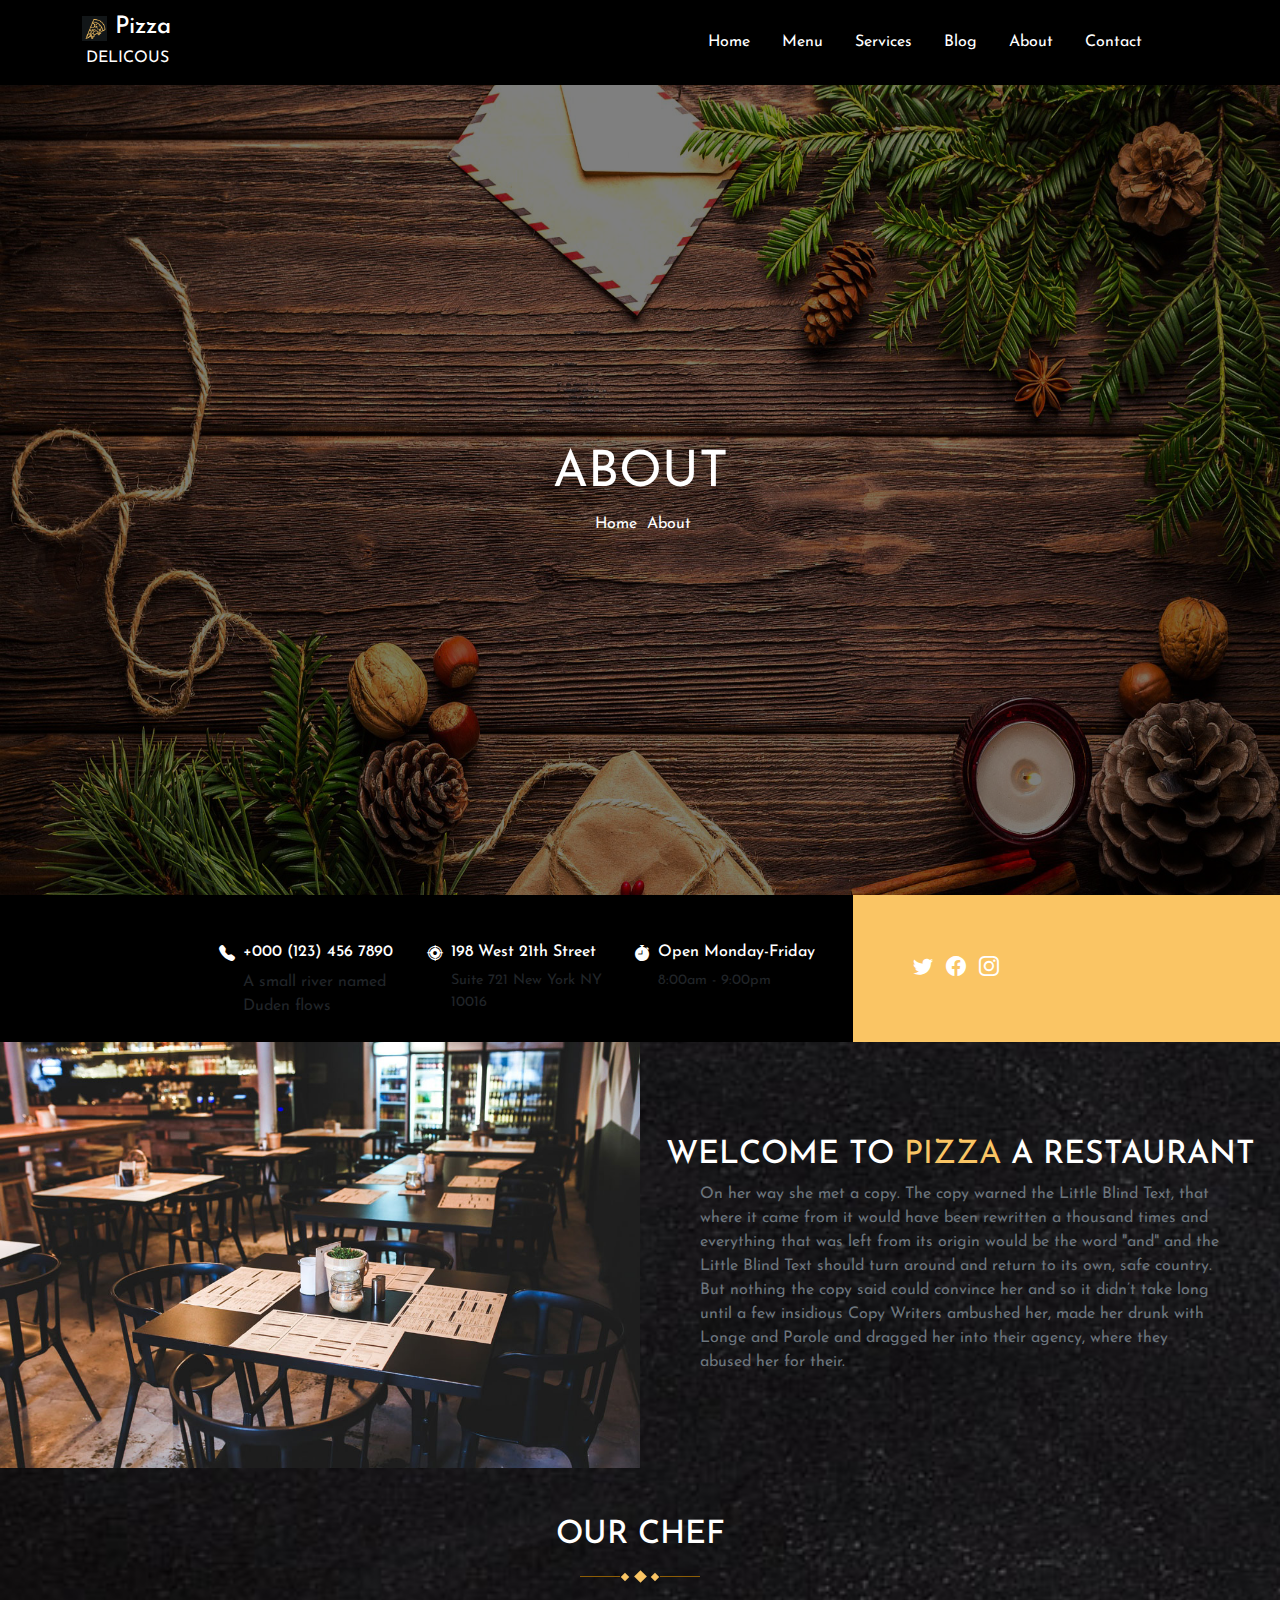
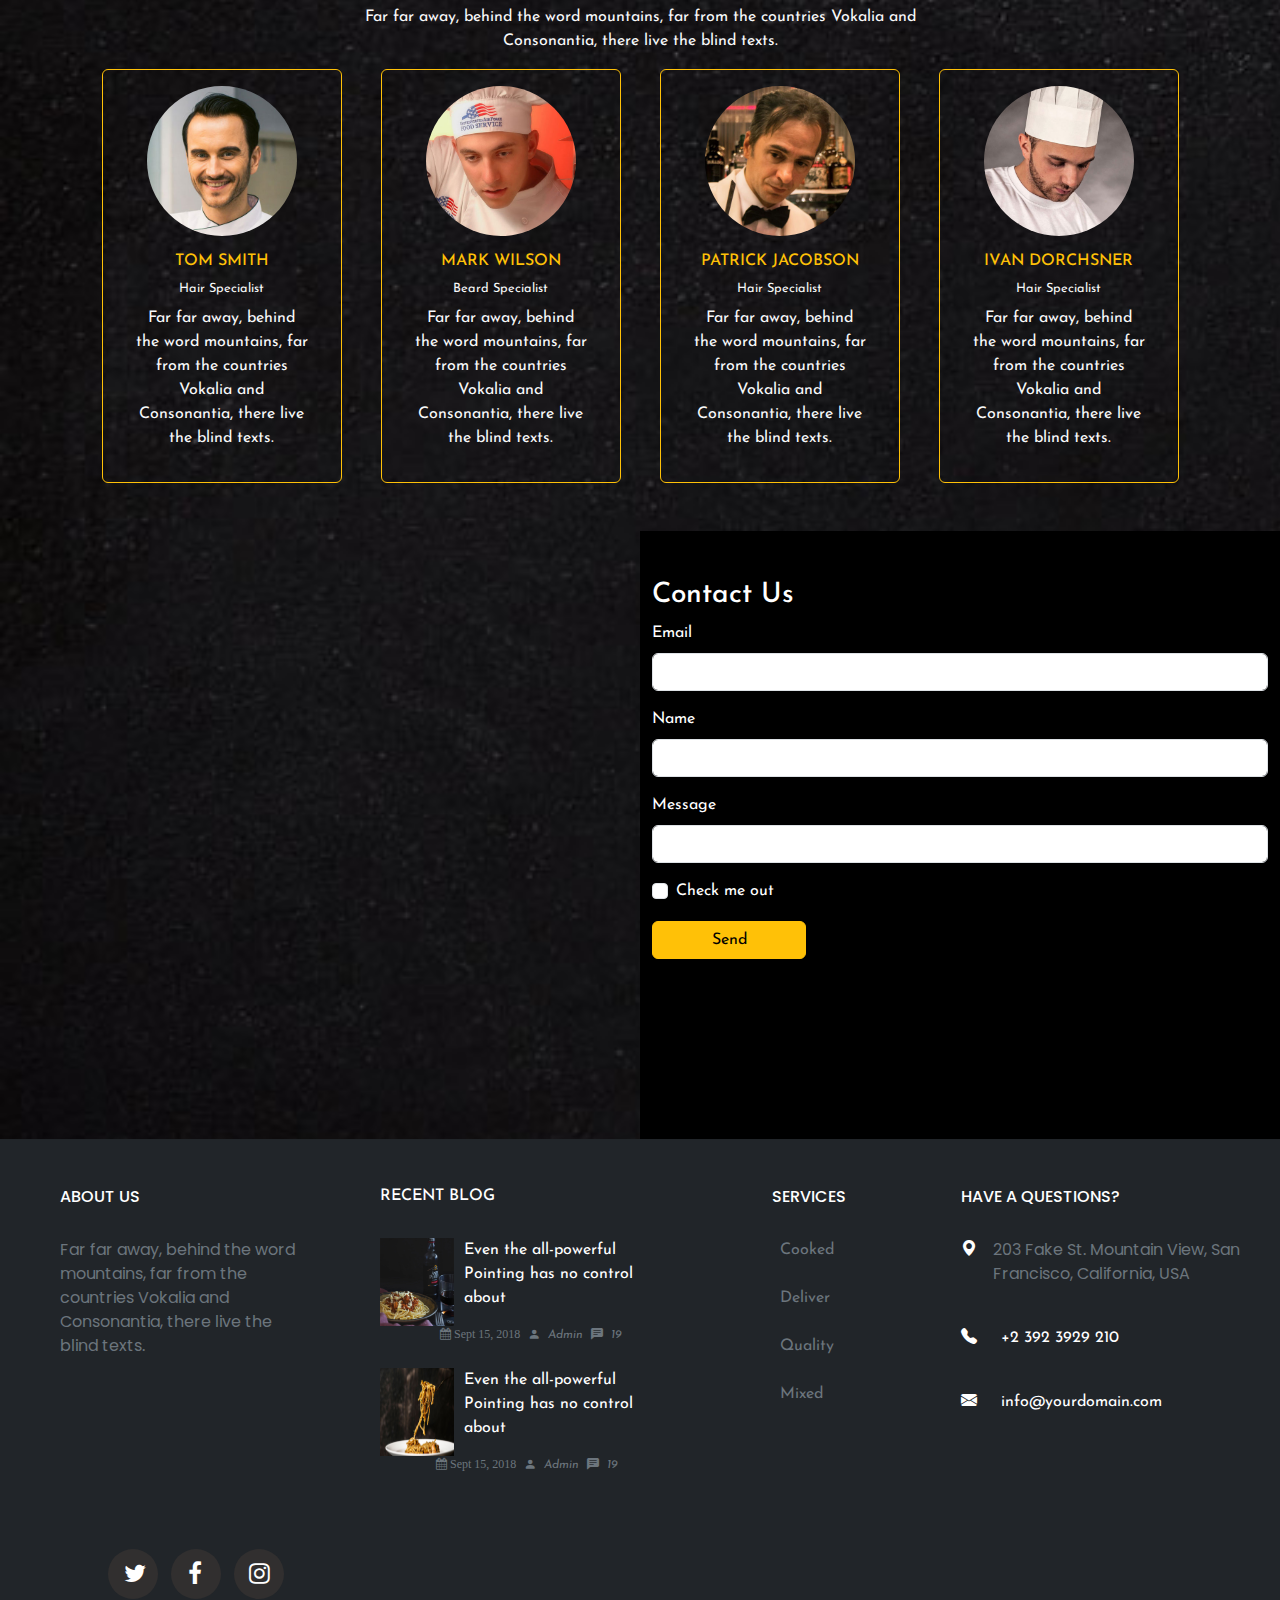
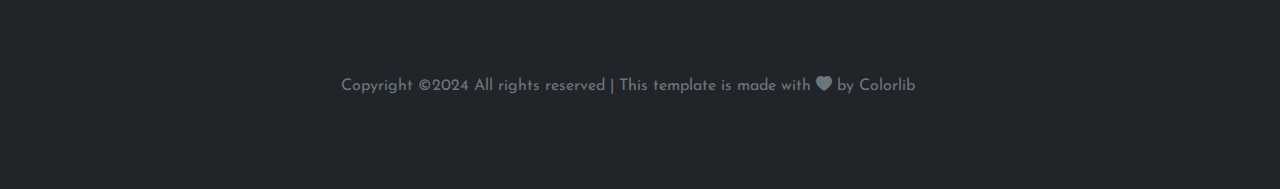
<file: about.html>
<!doctype html>
<html lang="en">
  <head>
    <meta charset="utf-8">
    <meta name="viewport" content="width=device-width, initial-scale=1">
    <link rel="shortcut icon" href="/assets/images/pizza.png" type="image/x-icon">
    <title>About</title>
    <link rel="stylesheet" href="/assets/styles/about.css">
    <link href="https://cdn.jsdelivr.net/npm/bootstrap@5.3.3/dist/css/bootstrap.min.css" rel="stylesheet" integrity="sha384-QWTKZyjpPEjISv5WaRU9OFeRpok6YctnYmDr5pNlyT2bRjXh0JMhjY6hW+ALEwIH" crossorigin="anonymous">
    <link
    rel="stylesheet"
    href="https://cdn.jsdelivr.net/npm/bootstrap-icons@1.11.3/font/bootstrap-icons.min.css"
  />
  <link
  rel="stylesheet"
  href="https://cdnjs.cloudflare.com/ajax/libs/font-awesome/4.7.0/css/font-awesome.min.css"
/>
</head>
  <body class="body">
    <!-- _______________ NAVBAR __________________________ -->
    <nav class="navbar navbar-expand-lg bg-black sticky-top">
        <div class="container d-flex justify-content-around">
          <a class="navbar-brand text-white whit" href="#">
            <h4 class="m-0 p-0 piz">
              <img src="/assets/images/pizza.png" width="25px" alt="" /> Pizza
            </h4>
            <span class="m-0 p-0 fs-6 ps-1">DELICOUS</span>
          </a>
          <button
            class="navbar-toggler"
            type="button"
            data-bs-toggle="collapse"
            data-bs-target="#navbarSupportedContent"
            aria-controls="navbarSupportedContent"
            aria-expanded="false"
            aria-label="Toggle navigation"
          >
            <span class="navbar-toggler-icon"></span>
          </button>
          <div class="collapse navbar-collapse" id="navbarSupportedContent">
            <ul
              class="navbar-nav ms-auto d-flex justify-content-between mb-2 mb-lg-0"
            >
              <li class="nav-item">
                <a class="nav-link text-white me-3" aria-current="page" href="index.html"
                  >Home</a
                >
              </li>
              <li class="nav-item">
                <a class="nav-link text-white me-3" href="menu.html">Menu</a>
              </li>
              <li class="nav-item">
                <a class="nav-link text-white me-3" href="services.html">Services</a>
              </li>
              <li class="nav-item">
                <a class="nav-link text-white me-3" href="blog.html">Blog</a>
              </li>
              <li class="nav-item">
                <a class="nav-link text-white me-3" href="about.html">About</a>
              </li>
              <li class="nav-item">
                <a class="nav-link text-white me-5" href="contact.html">Contact</a>
              </li>
            </ul>
          </div>
        </div>
      </nav>
         <!-- _____________ BANNER ____________________ -->
    <div class="container-fluid banner">
      <div class="row">
          <div class="col matter">
              <h1 class="">About</h1>
             <div>
              <a href="index.html">Home</a>
              <a href="about.html">About</a>
             </div>
          </div>
      </div>
  </div>
  <div class="container-fluid">
    <div class="row">
      <div class="col-8 d-flex pt-5 pb-2 bg-black align-content-center">
        <div class="w-25 ms-auto">
          <div class="row">
            <div class="col-1">
              <i class="bi bi-telephone-fill text-white fs-6"></i>
            </div>
            <div class="col m-0">
              <h6 class="text-white">+000 (123) 456 7890</h6>
              <p>A small river named Duden flows</p>
            </div>
          </div>
        </div>
        <div class="w-25">
          <div class="row">
            <div class="col-1">
              <i class="bi bi-crosshair2 text-white fs-6"></i>
            </div>
            <div class="col m-0">
              <h6 class="text-white">198 West 21th Street</h6>
              <p style="font-size: 0.9em">Suite 721 New York NY 10016</p>
            </div>
          </div>
        </div>
        <div class="w-25">
          <div class="row">
            <div class="col-1">
              <i class="bi bi-stopwatch-fill text-white fs-6"></i>
            </div>
            <div class="col m-0">
              <h6 class="text-white">Open Monday-Friday</h6>
              <p style="font-size: 0.9em">8:00am - 9:00pm</p>
            </div>
          </div>
        </div>
      </div>
      <div class="col iconn align-content-center">
        <a href="" class="ms-5"
          ><i class="bi bi-twitter fs-5 me-2 text-white"></i
        ></a>
        <a href=""><i class="bi bi-facebook fs-5 me-2 text-white"></i></a>
        <a href=""><i class="bi bi-instagram fs-5 text-white"></i></a>
      </div>
    </div>
  </div>
  <!-- ______________ ABOUT US __________________________ -->
  <div class="container-fluid m-0">
    <div class="row">
      <div class="col-6 m-0 p-0">
        <img src="/assets/images/about.jpg" width="100%" alt="" />
      </div>
      <div class="col-6 d-flex flex-column align-self-center w-50">
        <div class="h2 text-white text-center">
          WELCOME TO <span class="pizz">PIZZA</span> A RESTAURANT
        </div>
        <div class="p text-secondary px-5 w-100">
          On her way she met a copy. The copy warned the Little Blind Text,
          that where it came from it would have been rewritten a thousand
          times and everything that was left from its origin would be the word
          "and" and the Little Blind Text should turn around and return to its
          own, safe country. But nothing the copy said could convince her and
          so it didn’t take long until a few insidious Copy Writers ambushed
          her, made her drunk with Longe and Parole and dragged her into their
          agency, where they abused her for their.
        </div>
      </div>
    </div>
  </div>
   <!-- ______________ OUR MENU PRICING ____________________-->
   <div class="container mb-5 mt-4">
    <div class="row">
      <div class="col haed-sec mt-4">
        <div class="h2 text-center text-white">OUR CHEF</div>
        <p class="flip text-center">
          <span class="sqr1"></span>
          <span class="sqr2"></span>
          <span class="sqr3"></span>
        </p>
        <p class="text-center text-light">
          Far far away, behind the word mountains, far from the countries
          Vokalia and <br />
          Consonantia, there live the blind texts.
        </p>
      </div>
    </div>
    <div class="row">
      <div class="col d-flex justify-content-around">
        <div class="card border border-warning p-3" style="width: 15rem;background-color: rgba(240, 248, 255, 0);">
          <img src="/assets/images/person_1.jpg" class="img-fluid ms-auto me-auto rounded-circle" width="150px" height="250px" alt="...">
          <div class="card-body text-center text-light">
            <h6 class="card-title text-warning">TOM SMITH</h6>
            <p class="card-title" style="font-size: .8em;">Hair Specialist</p>
            <p class="card-text">Far far away, behind the word mountains, far from the countries Vokalia and Consonantia, there live the blind texts.</p>
          </div>
        </div>
        <div class="card border border-warning p-3" style="width: 15rem;background-color: rgba(240, 248, 255, 0);">
          <img src="/assets/images/person_2.jpg" class="img-fluid ms-auto me-auto rounded-circle" width="150px" height="250px" alt="...">
          <div class="card-body text-center text-light">
            <h6 class="card-title text-warning">MARK WILSON</h6>
            <p class="card-title" style="font-size: .8em;">Beard Specialist</p>
            <p class="card-text">Far far away, behind the word mountains, far from the countries Vokalia and Consonantia, there live the blind texts.</p>
          </div>
        </div>
        <div class="card border border-warning p-3" style="width: 15rem;background-color: rgba(240, 248, 255, 0);">
          <img src="/assets/images/person_3.jpg" class="img-fluid ms-auto me-auto rounded-circle" width="150px" height="250px" alt="...">
          <div class="card-body text-center text-light">
            <h6 class="card-title text-warning">PATRICK&nbsp;JACOBSON</h6>
            <p class="card-title" style="font-size: .8em;">Hair Specialist</p>
            <p class="card-text">Far far away, behind the word mountains, far from the countries Vokalia and Consonantia, there live the blind texts.</p>
          </div>
        </div>
        <div class="card border border-warning p-3" style="width: 15rem;background-color: rgba(240, 248, 255, 0);">
          <img src="/assets/images/person_4.jpg" class="img-fluid ms-auto me-auto rounded-circle" width="150px" height="250px" alt="...">
          <div class="card-body text-center text-light">
            <h6 class="card-title text-warning">IVAN DORCHSNER</h6>
            <p class="card-title" style="font-size: .8em;">Hair Specialist</p>
            <p class="card-text">Far far away, behind the word mountains, far from the countries Vokalia and Consonantia, there live the blind texts.</p>
          </div>
        </div>
      </div>
    </div>
  </div>
  <div class="container-fluid">
    <div class="row mt-5">
      <div class="col-6">
        <iframe
          src="https://www.google.com/maps/embed?pb=!1m18!1m12!1m3!1d3805.5452074268196!2d78.389054474937!3d17.481468583421915!2m3!1f0!2f0!3f0!3m2!1i1024!2i768!4f13.1!3m3!1m2!1s0x3bcb918f681a28c9%3A0x548624400016e686!2sD-Mart!5e0!3m2!1sen!2sin!4v1713962685704!5m2!1sen!2sin"
          width="750"
          height="600"
          style="border: 0"
          allowfullscreen=""
          loading="lazy"
          referrerpolicy="no-referrer-when-downgrade"
        ></iframe>
      </div>
      <div class="col bg-black text-white">
        <h3 class="mt-5">Contact Us</h3>
        <form class="row g-3 text-white">
          <div class="col-md-12">
            <label for="inputEmail4" class="form-label">Email</label>
            <input type="email" class="form-control" id="inputEmail4" />
          </div>
          <div class="col-md-12">
            <label for="inputname" class="form-label">Name</label>
            <input type="text" class="form-control" id="inputname" />
          </div>
          <div class="col-md-12">
            <label for="inputCity" class="form-label">Message</label>
            <input type="text" class="form-control" id="inputCity" />
          </div>
         
          <div class="col-12">
            <div class="form-check">
              <input
                class="form-check-input"
                type="checkbox"
                id="gridCheck"
              />
              <label class="form-check-label" for="gridCheck">
                Check me out
              </label>
            </div>
          </div>
          <div class="col-12">
            <button type="submit" class="btn btn-warning w-25">Send</button>
          </div>
        </form>
      </div>
    </div>
  </div>
  <!--_____________________________ FOOTER ___________________________ -->
      <div class="container-fluid footer">
        <div class="row bg-dark text-white Footer">
          <div class="col-3 mt-5 ms-5 Footer1">
            <h2 class="F1">ABOUT US</h2>
            &nbsp;
            <p class="F1-1">
              Far far away, behind the word <br />
              mountains, far from the <br />
              countries Vokalia and <br />Consonantia, there live the <br />blind
              texts.
            </p>
          </div>
  
          <div class="col-3 mt-5">
            <h6 class="h6">RECENT BLOG</h6>
            &nbsp;
            <div class="row">
              <div class="col d-flex">
                <img src="./assets/images/image_1.jpg" alt="" class="w-25" />
                &nbsp;&nbsp;
                <p>Even the all-powerful Pointing has no control about</p>
              </div>
              <span class="ms-5 icon1">
                &nbsp;&nbsp;
                <i class="fa fa-calendar" aria-hidden="true"
                  >&nbsp;Sept 15, 2018</i
                >&nbsp; <i class="bi bi-person-fill">&nbsp; Admin</i>&nbsp;
                <i class="bi bi-chat-left-text-fill">&nbsp; 19</i>
              </span>
            </div>
            &nbsp;
            <div class="row">
              <div class="col d-flex">
                <img src="./assets/images/image_2.jpg" alt="" class="w-25" />
                &nbsp;&nbsp;
                <p>Even the all-powerful Pointing has no control about</p>
              </div>
              <span class="ms-5 icon2">
                &nbsp;
                <i class="fa fa-calendar" aria-hidden="true"
                  >&nbsp;Sept 15, 2018</i
                >&nbsp; <i class="bi bi-person-fill">&nbsp; Admin</i>&nbsp;
                <i class="bi bi-chat-left-text-fill">&nbsp; 19</i>
              </span>
            </div>
          </div>
          <div class="col-2 mt-5 ms-5">
            <h2 class="F1 ps-4">SERVICES</h2>
            &nbsp;
            <ul class="F1-1" style="list-style: none">
              <li>Cooked</li>
              &nbsp;
              <li>Deliver</li>
              &nbsp;
              <li>Quality</li>
              &nbsp;
              <li>Mixed</li>
            </ul>
          </div>
  
          <div class="col-3 mt-5">
            <h2 class="F1">HAVE A QUESTIONS?</h2>
            &nbsp;
            <div class="d-flex F1-2">
              <i class="bi bi-geo-alt-fill text-white"></i>
              <p class="F1-1 ms-3">
                203 Fake St. Mountain View, San Francisco, California, USA
              </p>
            </div>
            &nbsp;
            <div class="d-flex F1-3">
              <i class="bi bi-telephone-fill"></i>&nbsp;&nbsp;
              <p class="ms-3">+2 392 3929 210</p>
            </div>
            &nbsp;
            <div class="d-flex F1-4">
              <i class="bi bi-envelope-fill"></i>&nbsp;&nbsp;
              <p class="ms-3">info@yourdomain.com</p>
            </div>
          </div>
  
          <div class="row">
           <div class="col">
              <div class="icon ms-5 ps-5">
                  <a
                    href="https://www.twitter.com"
                    class="fa fa-twitter text-decoration-none fs-4 text-white icon3"
                  ></a>
      
                  <a
                    href="https://www.facebook.com"
                    class="fa fa-facebook text-decoration-none fs-4 ms-2 text-white icon4"
                  ></a>
      
                  <a
                    href="https://www.instagram.com"
                    class="fa fa-instagram text-decoration-none fs-4 ms-2 text-white icon5"
                  ></a>
                </div>
           </div>
          </div>
          <div class="row">
            <div class="col text-center row1">
              <p>
                Copyright ©2024 All rights reserved | This template is made with
                <i class="bi bi-heart-fill"></i> by Colorlib
              </p>
            </div>
          </div>
        </div>
      </div>
    <script src="https://cdn.jsdelivr.net/npm/bootstrap@5.3.3/dist/js/bootstrap.bundle.min.js" integrity="sha384-YvpcrYf0tY3lHB60NNkmXc5s9fDVZLESaAA55NDzOxhy9GkcIdslK1eN7N6jIeHz" crossorigin="anonymous"></script>
  </body>
</html>
</file>
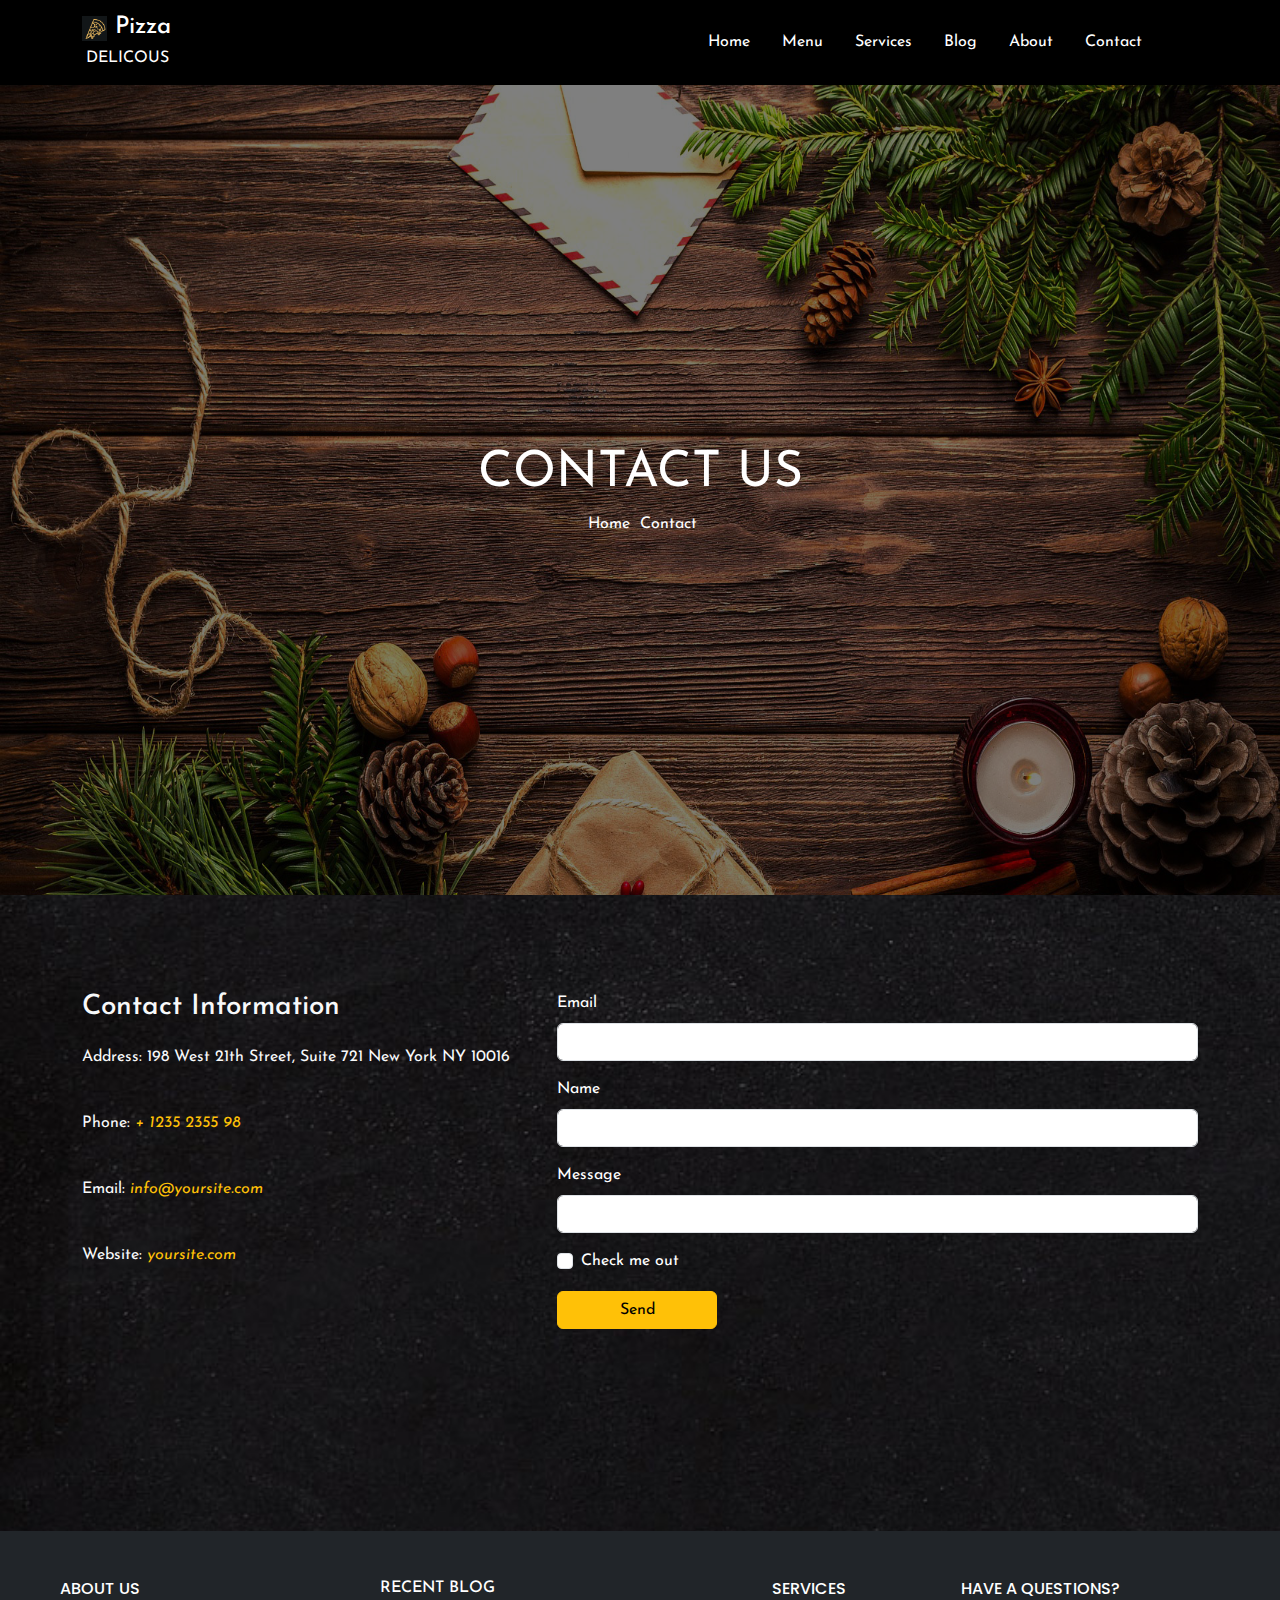
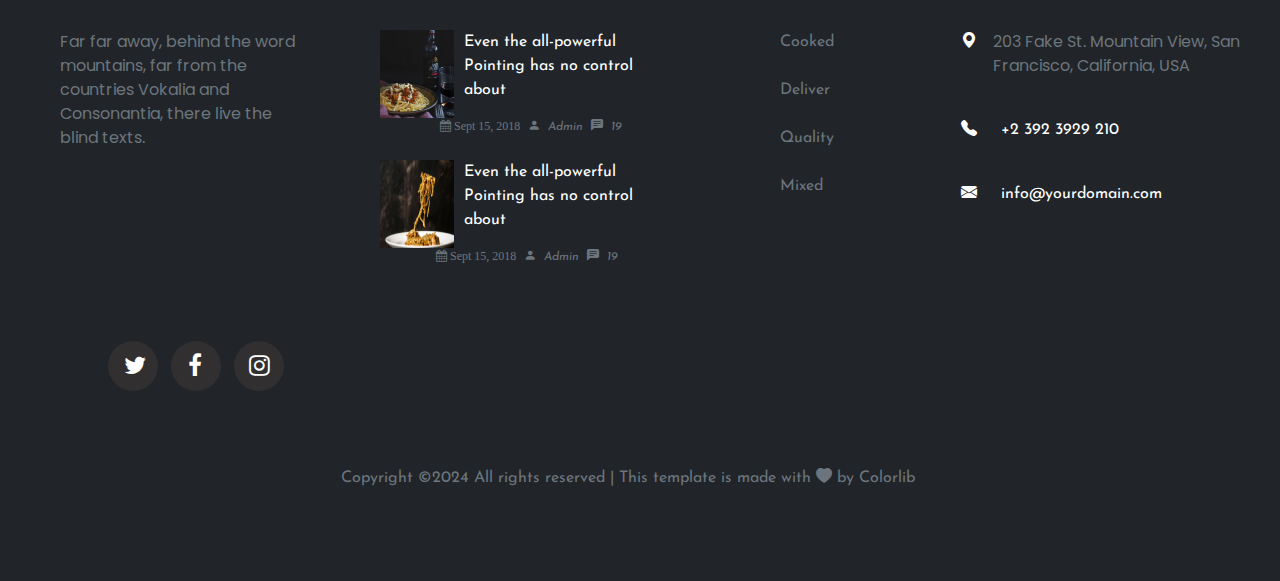
<file: contact.html>
<!doctype html>
<html lang="en">
  <head>
    <meta charset="utf-8">
    <meta name="viewport" content="width=device-width, initial-scale=1">
    <link rel="shortcut icon" href="/assets/images/pizza.png" type="image/x-icon">
    <title>Contact</title>
    <link rel="stylesheet" href="/assets/styles/contact.css">
    <link href="https://cdn.jsdelivr.net/npm/bootstrap@5.3.3/dist/css/bootstrap.min.css" rel="stylesheet" integrity="sha384-QWTKZyjpPEjISv5WaRU9OFeRpok6YctnYmDr5pNlyT2bRjXh0JMhjY6hW+ALEwIH" crossorigin="anonymous">
    <link
    rel="stylesheet"
    href="https://cdn.jsdelivr.net/npm/bootstrap-icons@1.11.3/font/bootstrap-icons.min.css"
  />
  <link
  rel="stylesheet"
  href="https://cdnjs.cloudflare.com/ajax/libs/font-awesome/4.7.0/css/font-awesome.min.css"
/>
</head>
  <body class="body">
    <!-- _______________ NAVBAR __________________________ -->
    <nav class="navbar navbar-expand-lg bg-black sticky-top">
        <div class="container d-flex justify-content-around">
          <a class="navbar-brand text-white whit" href="#">
            <h4 class="m-0 p-0 piz">
              <img src="/assets/images/pizza.png" width="25px" alt="" /> Pizza
            </h4>
            <span class="m-0 p-0 fs-6 ps-1">DELICOUS</span>
          </a>
          <button
            class="navbar-toggler"
            type="button"
            data-bs-toggle="collapse"
            data-bs-target="#navbarSupportedContent"
            aria-controls="navbarSupportedContent"
            aria-expanded="false"
            aria-label="Toggle navigation"
          >
            <span class="navbar-toggler-icon"></span>
          </button>
          <div class="collapse navbar-collapse" id="navbarSupportedContent">
            <ul
              class="navbar-nav ms-auto d-flex justify-content-between mb-2 mb-lg-0"
            >
              <li class="nav-item">
                <a class="nav-link text-white me-3" aria-current="page" href="index.html"
                  >Home</a
                >
              </li>
              <li class="nav-item">
                <a class="nav-link text-white me-3" href="menu.html">Menu</a>
              </li>
              <li class="nav-item">
                <a class="nav-link text-white me-3" href="services.html">Services</a>
              </li>
              <li class="nav-item">
                <a class="nav-link text-white me-3" href="blog.html">Blog</a>
              </li>
              <li class="nav-item">
                <a class="nav-link text-white me-3" href="about.html">About</a>
              </li>
              <li class="nav-item">
                <a class="nav-link text-white me-5" href="contact.html">Contact</a>
              </li>
            </ul>
          </div>
        </div>
      </nav>
         <!-- _____________ BANNER ____________________ -->
    <div class="container-fluid banner">
      <div class="row">
          <div class="col matter">
              <h1 class="">CONTACT US</h1>
             <div>
              <a href="index.html">Home</a>
              <a href="contact.html">Contact</a>
             </div>
          </div>
      </div>
  </div>
  <!-- Contact -->
  <div class="container mb-5" style="height: 60vh;">
    <div class="row mt-5">
      <div class="col-5 text-light mt-5" style="line-height: 50px;">
       <H3> Contact Information</H3>
<p>Address: 198 West 21th Street, Suite 721 New York NY 10016</p>

<p>Phone: <i class="text-warning"> + 1235 2355 98</i></p>

<p>Email: <i class="text-warning">info@yoursite.com</i></p>

<p>Website: <i class="text-warning">yoursite.com</i></p>
      </div>
      <div class="col text-white">
        <h3 class="mt-5"></h3>
        <form class="row g-3 text-white">
          <div class="col-md-12">
            <label for="inputEmail4" class="form-label">Email</label>
            <input type="email" class="form-control" id="inputEmail4" />
          </div>
          <div class="col-md-12">
            <label for="inputname" class="form-label">Name</label>
            <input type="text" class="form-control" id="inputname" />
          </div>
          <div class="col-md-12">
            <label for="inputCity" class="form-label">Message</label>
            <input type="text" class="form-control" id="inputCity" />
          </div>
         
          <div class="col-12">
            <div class="form-check">
              <input
                class="form-check-input"
                type="checkbox"
                id="gridCheck"
              />
              <label class="form-check-label" for="gridCheck">
                Check me out
              </label>
            </div>
          </div>
          <div class="col-12">
            <button type="submit" class="btn btn-warning w-25">Send</button>
          </div>
        </form>
      </div>
    </div>
  </div>
      <!--_____________________ FOOTER ______________ -->
      <div class="container-fluid footer">
        <div class="row bg-dark text-white Footer">
          <div class="col-3 mt-5 ms-5 Footer1">
            <h2 class="F1">ABOUT US</h2>
            &nbsp;
            <p class="F1-1">
              Far far away, behind the word <br />
              mountains, far from the <br />
              countries Vokalia and <br />Consonantia, there live the <br />blind
              texts.
            </p>
          </div>
  
          <div class="col-3 mt-5">
            <h6 class="h6">RECENT BLOG</h6>
            &nbsp;
            <div class="row">
              <div class="col d-flex">
                <img src="./assets/images/image_1.jpg" alt="" class="w-25" />
                &nbsp;&nbsp;
                <p>Even the all-powerful Pointing has no control about</p>
              </div>
              <span class="ms-5 icon1">
                &nbsp;&nbsp;
                <i class="fa fa-calendar" aria-hidden="true"
                  >&nbsp;Sept 15, 2018</i
                >&nbsp; <i class="bi bi-person-fill">&nbsp; Admin</i>&nbsp;
                <i class="bi bi-chat-left-text-fill">&nbsp; 19</i>
              </span>
            </div>
            &nbsp;
            <div class="row">
              <div class="col d-flex">
                <img src="./assets/images/image_2.jpg" alt="" class="w-25" />
                &nbsp;&nbsp;
                <p>Even the all-powerful Pointing has no control about</p>
              </div>
              <span class="ms-5 icon2">
                &nbsp;
                <i class="fa fa-calendar" aria-hidden="true"
                  >&nbsp;Sept 15, 2018</i
                >&nbsp; <i class="bi bi-person-fill">&nbsp; Admin</i>&nbsp;
                <i class="bi bi-chat-left-text-fill">&nbsp; 19</i>
              </span>
            </div>
          </div>
          <div class="col-2 mt-5 ms-5">
            <h2 class="F1 ps-4">SERVICES</h2>
            &nbsp;
            <ul class="F1-1" style="list-style: none">
              <li>Cooked</li>
              &nbsp;
              <li>Deliver</li>
              &nbsp;
              <li>Quality</li>
              &nbsp;
              <li>Mixed</li>
            </ul>
          </div>
  
          <div class="col-3 mt-5">
            <h2 class="F1">HAVE A QUESTIONS?</h2>
            &nbsp;
            <div class="d-flex F1-2">
              <i class="bi bi-geo-alt-fill text-white"></i>
              <p class="F1-1 ms-3">
                203 Fake St. Mountain View, San Francisco, California, USA
              </p>
            </div>
            &nbsp;
            <div class="d-flex F1-3">
              <i class="bi bi-telephone-fill"></i>&nbsp;&nbsp;
              <p class="ms-3">+2 392 3929 210</p>
            </div>
            &nbsp;
            <div class="d-flex F1-4">
              <i class="bi bi-envelope-fill"></i>&nbsp;&nbsp;
              <p class="ms-3">info@yourdomain.com</p>
            </div>
          </div>
  
          <div class="row">
           <div class="col">
              <div class="icon ms-5 ps-5">
                  <a
                    href="https://www.twitter.com"
                    class="fa fa-twitter text-decoration-none fs-4 text-white icon3"
                  ></a>
      
                  <a
                    href="https://www.facebook.com"
                    class="fa fa-facebook text-decoration-none fs-4 ms-2 text-white icon4"
                  ></a>
      
                  <a
                    href="https://www.instagram.com"
                    class="fa fa-instagram text-decoration-none fs-4 ms-2 text-white icon5"
                  ></a>
                </div>
           </div>
          </div>
          <div class="row">
            <div class="col text-center row1">
              <p>
                Copyright ©2024 All rights reserved | This template is made with
                <i class="bi bi-heart-fill"></i> by Colorlib
              </p>
            </div>
          </div>
        </div>
      </div>
    <script src="https://cdn.jsdelivr.net/npm/bootstrap@5.3.3/dist/js/bootstrap.bundle.min.js" integrity="sha384-YvpcrYf0tY3lHB60NNkmXc5s9fDVZLESaAA55NDzOxhy9GkcIdslK1eN7N6jIeHz" crossorigin="anonymous"></script>
  </body>
</html>
</file>
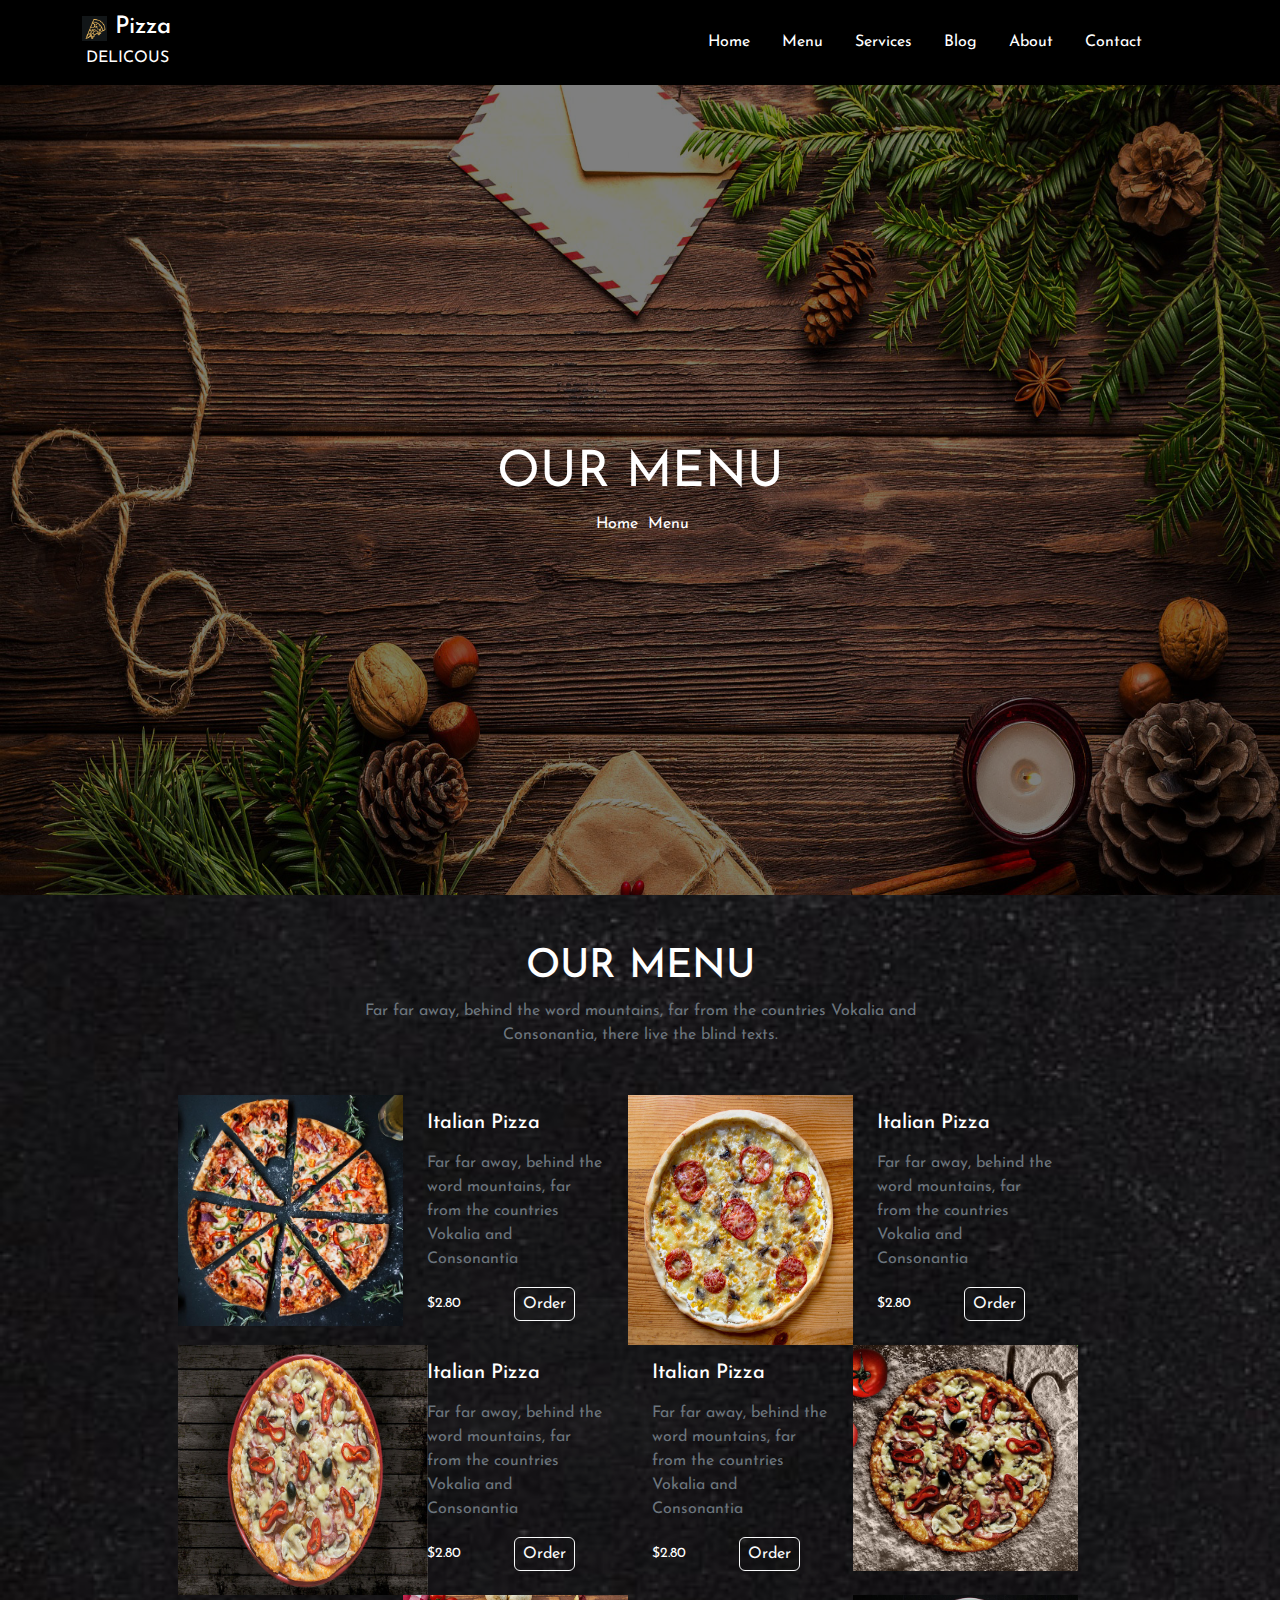
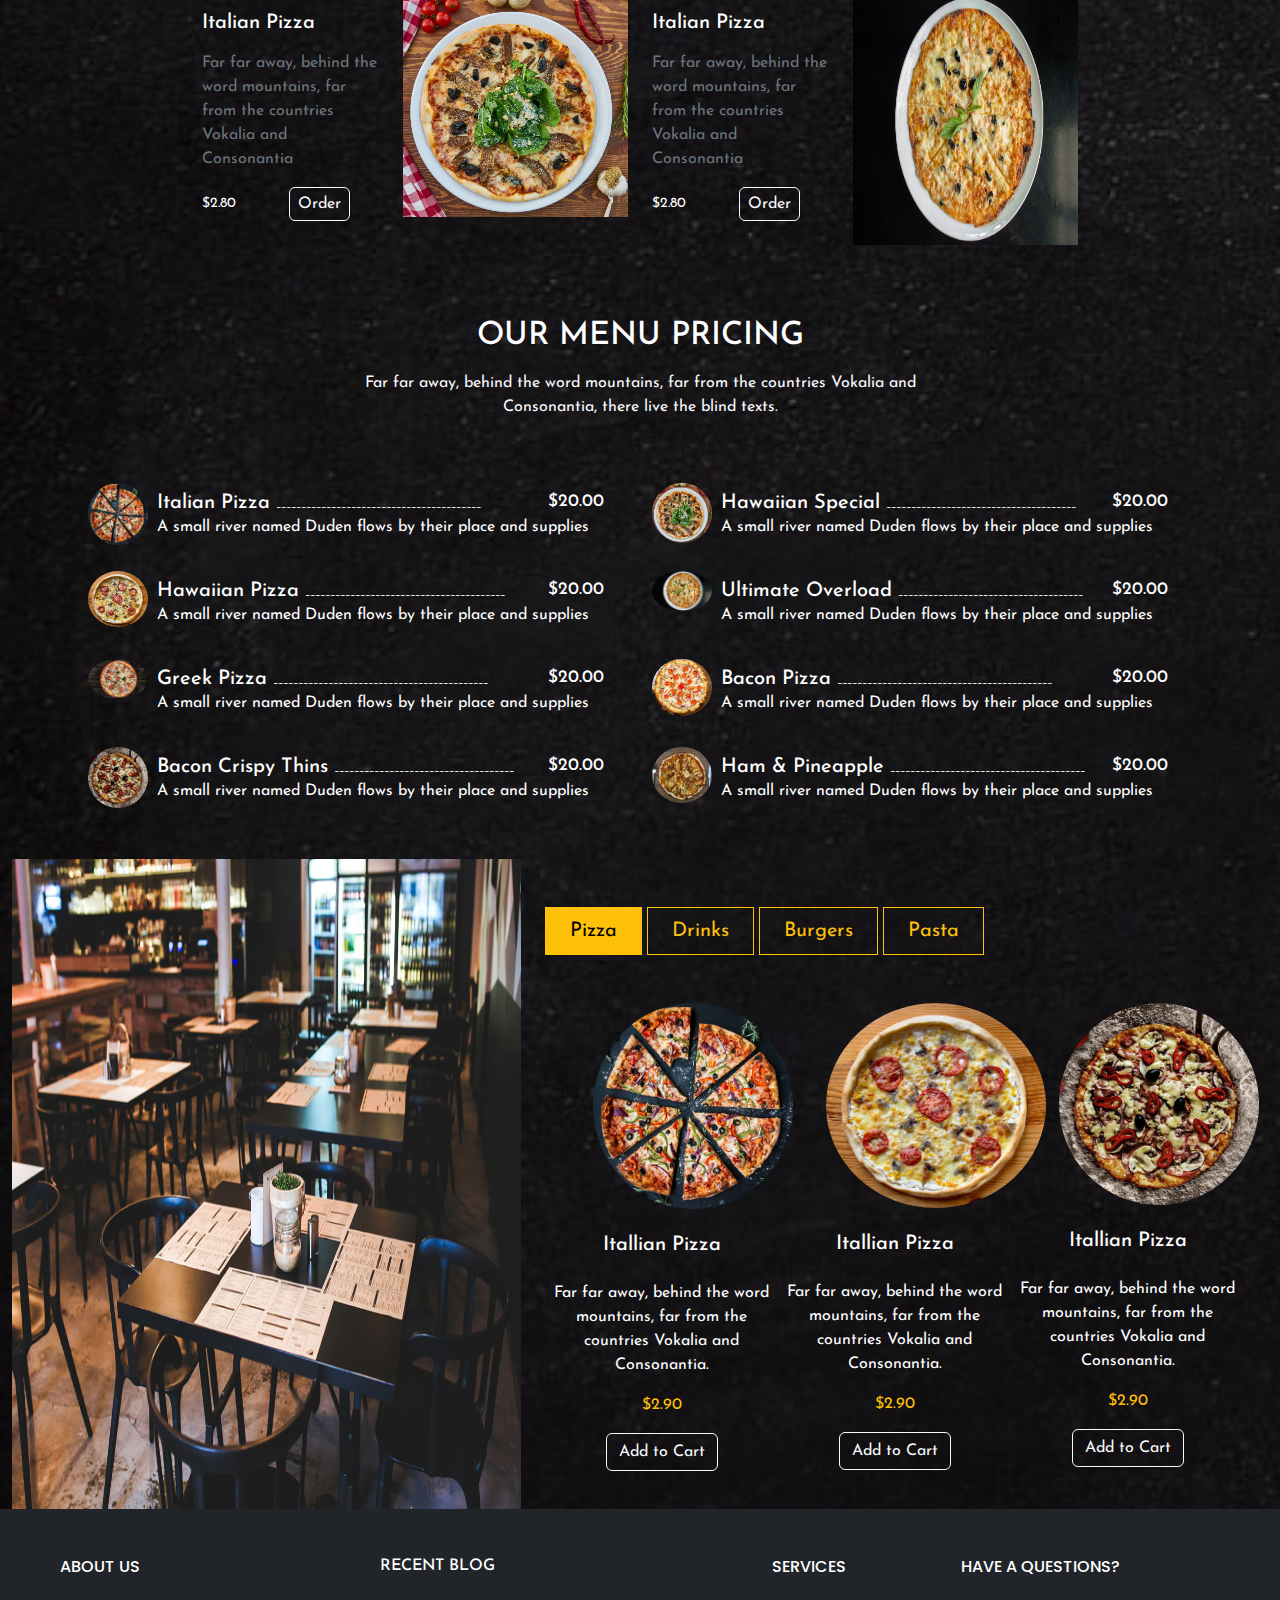
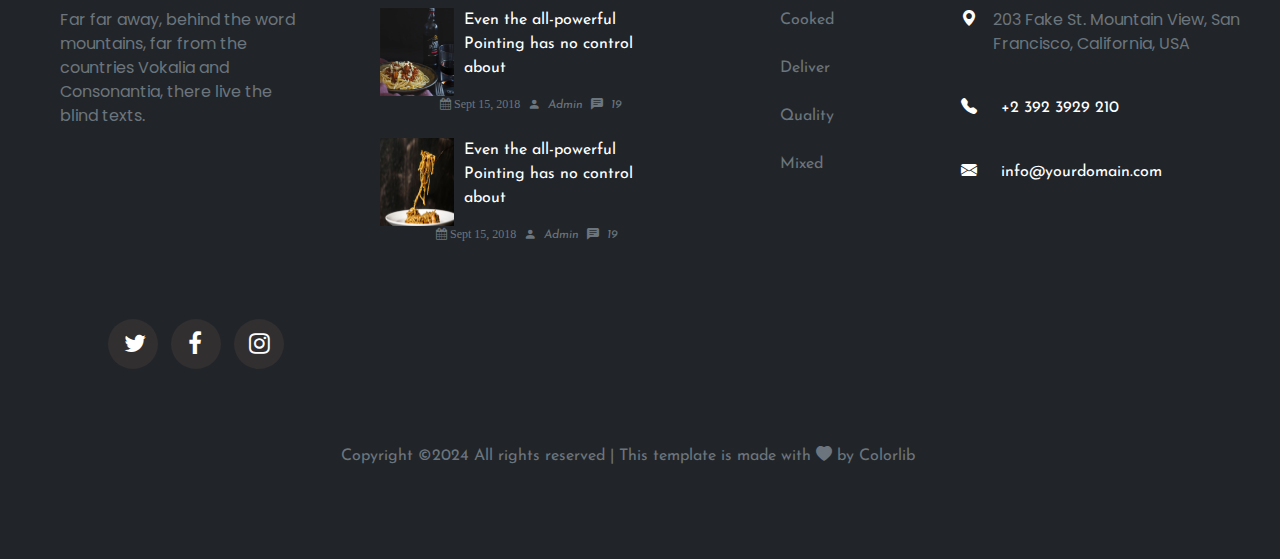
<file: menu.html>
<!doctype html>
<html lang="en">
  <head>
    <meta charset="utf-8">
    <meta name="viewport" content="width=device-width, initial-scale=1">
    <link rel="shortcut icon" href="/assets/images/pizza.png" type="image/x-icon">
    <title>Menu</title>
    <link rel="stylesheet" href="/assets/styles/menu.css">
    <link href="https://cdn.jsdelivr.net/npm/bootstrap@5.3.3/dist/css/bootstrap.min.css" rel="stylesheet" integrity="sha384-QWTKZyjpPEjISv5WaRU9OFeRpok6YctnYmDr5pNlyT2bRjXh0JMhjY6hW+ALEwIH" crossorigin="anonymous">
    <link
    rel="stylesheet"
    href="https://cdn.jsdelivr.net/npm/bootstrap-icons@1.11.3/font/bootstrap-icons.min.css"
  />
  <link
  rel="stylesheet"
  href="https://cdnjs.cloudflare.com/ajax/libs/font-awesome/4.7.0/css/font-awesome.min.css"
/>
</head>
  <body class="body">
    <!-- _______________ NAVBAR __________________________ -->
    <nav class="navbar navbar-expand-lg bg-black sticky-top">
        <div class="container d-flex justify-content-around">
          <a class="navbar-brand text-white whit" href="#">
            <h4 class="m-0 p-0 piz">
              <img src="/assets/images/pizza.png" width="25px" alt="" /> Pizza
            </h4>
            <span class="m-0 p-0 fs-6 ps-1">DELICOUS</span>
          </a>
          <button
            class="navbar-toggler"
            type="button"
            data-bs-toggle="collapse"
            data-bs-target="#navbarSupportedContent"
            aria-controls="navbarSupportedContent"
            aria-expanded="false"
            aria-label="Toggle navigation"
          >
            <span class="navbar-toggler-icon"></span>
          </button>
          <div class="collapse navbar-collapse" id="navbarSupportedContent">
            <ul
              class="navbar-nav ms-auto d-flex justify-content-between mb-2 mb-lg-0"
            >
              <li class="nav-item">
                <a class="nav-link text-white me-3" aria-current="page" href="index.html"
                  >Home</a
                >
              </li>
              <li class="nav-item">
                <a class="nav-link text-white me-3" href="menu.html">Menu</a>
              </li>
              <li class="nav-item">
                <a class="nav-link text-white me-3" href="services.html">Services</a>
              </li>
              <li class="nav-item">
                <a class="nav-link text-white me-3" href="blog.html">Blog</a>
              </li>
              <li class="nav-item">
                <a class="nav-link text-white me-3" href="about.html">About</a>
              </li>
              <li class="nav-item">
                <a class="nav-link text-white me-5" href="contact.html">Contact</a>
              </li>
            </ul>
          </div>
        </div>
      </nav>
      <!-- _____________ BANNER ____________________ -->
    <div class="container-fluid banner">
        <div class="row">
            <div class="col matter">
                <h1 class="">OUR MENU</h1>
               <div>
                <a href="index.html">Home</a>
                <a href="menu.html">Menu</a>
               </div>
            </div>
        </div>
    </div>
    <!-- ______________ OUR MENU ____________________ -->
    <div class="container-fluid">
        <div class="row">
          <div class="col text-center text-white">
            <div class="h1 mt-5">OUR MENU</div>
            <div class="p mt-2 text-secondary">
              Far far away, behind the word mountains, far from the countries
              Vokalia and <br />
              Consonantia, there live the blind texts.
            </div>
          </div>
          <div class="row">
            <div class="col d-flex justify-content-center flex-wrap my-5">
              <div
                class="card0"
                style="max-width: 450px; background-color: rgba(0, 0, 0, 0.034)"
              >
                <div class="row g-0">
                  <div class="col-md-6">
                    <img
                      src="/assets/images/pizza-1.jpg"
                      class="img-fluid"
                      alt="..."
                    />
                  </div>
                  <div class="col-md-6">
                    <div class="card-body text-white px-4 py-3">
                      <h5 class="card-title">Italian Pizza</h5>
                      <p class="card-text pt-3 text-secondary">
                        Far far away, behind the word mountains, far from the
                        countries Vokalia and Consonantia
                      </p>
                      <p class="card-text">
                        <small class="">$2.80</small>
                        <a href="" class="btn btn-outline-light px-2 py-1 ms-5"
                          >Order</a
                        >
                      </p>
                    </div>
                  </div>
                </div>
              </div>
              <div
                class="card0"
                style="max-width: 450px; background-color: rgba(0, 0, 0, 0.034)"
              >
                <div class="row g-0">
                  <div class="col-md-6">
                    <img
                      src="/assets/images/pizza-2.jpg"
                      class="w-100"
                      height="250px"
                      alt="..."
                    />
                  </div>
                  <div class="col-md-6">
                    <div class="card-body text-white px-4 py-3">
                      <h5 class="card-title">Italian Pizza</h5>
                      <p class="card-text pt-3 text-secondary">
                        Far far away, behind the word mountains, far from the
                        countries Vokalia and Consonantia
                      </p>
                      <p class="card-text">
                        <small class="">$2.80</small>
                        <a href="" class="btn btn-outline-light px-2 py-1 ms-5"
                          >Order</a
                        >
                      </p>
                    </div>
                  </div>
                </div>
              </div>
              <div
                class="card0"
                style="max-width: 450px; background-color: rgba(0, 0, 0, 0.034)"
              >
                <div class="row g-0">
                  <div class="col-md-6">
                    <img
                      src="/assets/images/pizza-3.jpg"
                      width="250px"
                      height="250px"
                      alt="..."
                    />
                  </div>
                  <div class="col-md-6">
                    <div class="card-body text-white px-4 py-3">
                      <h5 class="card-title">Italian Pizza</h5>
                      <p class="card-text pt-3 text-secondary">
                        Far far away, behind the word mountains, far from the
                        countries Vokalia and Consonantia
                      </p>
                      <p class="card-text">
                        <small class="">$2.80</small>
                        <a href="" class="btn btn-outline-light px-2 py-1 ms-5"
                          >Order</a
                        >
                      </p>
                    </div>
                  </div>
                </div>
              </div>
              <div
                class="card0"
                style="max-width: 450px; background-color: rgba(0, 0, 0, 0.034)"
              >
                <div class="row g-0">
                  <div class="col-md-6">
                    <div class="card-body text-white px-4 py-3">
                      <h5 class="card-title">Italian Pizza</h5>
                      <p class="card-text pt-3 text-secondary">
                        Far far away, behind the word mountains, far from the
                        countries Vokalia and Consonantia
                      </p>
                      <p class="card-text">
                        <small class="">$2.80</small>
                        <a href="" class="btn btn-outline-light px-2 py-1 ms-5"
                          >Order</a
                        >
                      </p>
                    </div>
                  </div>
                  <div class="col-md-6">
                    <img
                      src="/assets/images/pizza-4.jpg"
                      class="img-fluid"
                      alt="..."
                    />
                  </div>
                </div>
              </div>
              <div
                class="card0"
                style="max-width: 450px; background-color: rgba(0, 0, 0, 0.034)"
              >
                <div class="row g-0">
                  <div class="col-md-6">
                    <div class="card-body text-white px-4 py-3">
                      <h5 class="card-title">Italian Pizza</h5>
                      <p class="card-text pt-3 text-secondary">
                        Far far away, behind the word mountains, far from the
                        countries Vokalia and Consonantia
                      </p>
                      <p class="card-text">
                        <small class="">$2.80</small>
                        <a href="" class="btn btn-outline-light px-2 py-1 ms-5"
                          >Order</a
                        >
                      </p>
                    </div>
                  </div>
                  <div class="col-md-6">
                    <img
                      src="/assets/images/pizza-5.jpg"
                      class="img-fluid"
                      alt="..."
                    />
                  </div>
                </div>
              </div>
              <div
                class="card0"
                style="max-width: 450px; background-color: rgba(0, 0, 0, 0.034)"
              >
                <div class="row g-0">
                  <div class="col-md-6">
                    <div class="card-body text-white px-4 py-3">
                      <h5 class="card-title">Italian Pizza</h5>
                      <p class="card-text pt-3 text-secondary">
                        Far far away, behind the word mountains, far from the
                        countries Vokalia and Consonantia
                      </p>
                      <p class="card-text">
                        <small class="">$2.80</small>
                        <a href="" class="btn btn-outline-light px-2 py-1 ms-5"
                          >Order</a
                        >
                      </p>
                    </div>
                  </div>
                  <div class="col-md-6">
                    <img
                      src="/assets/images/pizza-6.jpg"
                      width="100%"
                      height="250px"
                      alt="..."
                    />
                  </div>
                </div>
              </div>
            </div>
          </div>
        </div>
      </div>
      <!-- ______________ OUR MENU PRICING ____________________-->
    <div class="container">
        <div class="row">
          <div class="col haed-sec mt-4">
            <div class="h2 text-center text-white">OUR MENU PRICING</div>
            <p class="flip text-center">
              <span class="sqr1"></span>
              <span class="sqr2"></span>
              <span class="sqr3"></span>
            </p>
            <p class="text-center text-light">
              Far far away, behind the word mountains, far from the countries
              Vokalia and <br />
              Consonantia, there live the blind texts.
            </p>
          </div>
        </div>
        <div class="row mt-5">
          <div
            id="cardsContainer"
            class="col d-flex justify-content-center flex-wrap gap-4 mb-5"
          ></div>
        </div>
      </div>
        <!-- ______________ OUR MENU CARDS ______________________ -->
    <div class="container-fluid">
        <div class="row">
          <div class="col-5">
            <img
              src="/assets/images/about.jpg"
              class="w-100"
              alt=""
              height="650vh"
            />
          </div>
          <div class="col-7">
            <div class="row">
              <div class="col mt-5">
                <button
                  type="button"
                  class="btn btn-warning rounded-0 px-4 py-2 fs-5"
                >
                  Pizza
                </button>
                <button
                  type="button"
                  class="btn btn-outline-warning rounded-0 px-4 py-2 fs-5"
                >
                  Drinks
                </button>
                <button
                  type="button"
                  class="btn btn-outline-warning rounded-0 px-4 py-2 fs-5"
                >
                  Burgers
                </button>
                <button
                  type="button"
                  class="btn btn-outline-warning rounded-0 px-4 py-2 fs-5"
                >
                  Pasta
                </button>
              </div>
              <div class="row mt-5">
                <div class="col d-flex justify-content-between">
                  <div class="card1" style="width: 18rem">
                    <img
                      src="./assets/images/pizza-1.jpg"
                      class="img-fluid rounded-circle me-auto ms-5"
                      width="200px"
                      height="200px"
                      alt="..."
                    />
                    <div class="card-body text-center text-white mt-4">
                      <h5 class="card-title">Itallian Pizza</h5>
                      <p class="card-text mt-4">
                        Far far away, behind the word mountains, far from the
                        countries Vokalia and Consonantia.
                      </p>
                      <p class="text-warning">$2.90</p>
                      <a href="#" class="btn btn-outline-light">Add to Cart</a>
                    </div>
                  </div>
                  <div class="card1" style="width: 18rem">
                    <img
                      src="./assets/images/pizza-2.jpg"
                      class="img-fluid rounded-circle me-auto ms-5"
                      width="220px"
                      height="200px"
                      alt="..."
                    />
                    <div class="card-body text-center text-white mt-4">
                      <h5 class="card-title">Itallian Pizza</h5>
                      <p class="card-text mt-4">
                        Far far away, behind the word mountains, far from the
                        countries Vokalia and Consonantia.
                      </p>
                      <p class="text-warning">$2.90</p>
                      <a href="#" class="btn btn-outline-light">Add to Cart</a>
                    </div>
                  </div>
                  <div class="card1" style="width: 18rem">
                    <img
                      src="./assets/images/pizza-4.jpg"
                      class="img-fluid rounded-circle me-auto ms-5"
                      width="200px"
                      height="200px"
                      alt="..."
                    />
                    <div class="card-body text-center text-white mt-4">
                      <h5 class="card-title">Itallian Pizza</h5>
                      <p class="card-text mt-4">
                        Far far away, behind the word mountains, far from the
                        countries Vokalia and Consonantia.
                      </p>
                      <p class="text-warning">$2.90</p>
                      <a href="#" class="btn btn-outline-light">Add to Cart</a>
                    </div>
                  </div>
                </div>
              </div>
            </div>
          </div>
        </div>
      </div>
       <!-- _________________________FOOTER________________________________ --> 
    <div class="container-fluid footer">
        <div class="row bg-dark text-white Footer">
          <div class="col-3 mt-5 ms-5 Footer1">
            <h2 class="F1">ABOUT US</h2>
            &nbsp;
            <p class="F1-1">
              Far far away, behind the word <br />
              mountains, far from the <br />
              countries Vokalia and <br />Consonantia, there live the <br />blind
              texts.
            </p>
          </div>
  
          <div class="col-3 mt-5">
            <h6 class="h6">RECENT BLOG</h6>
            &nbsp;
            <div class="row">
              <div class="col d-flex">
                <img src="./assets/images/image_1.jpg" alt="" class="w-25" />
                &nbsp;&nbsp;
                <p>Even the all-powerful Pointing has no control about</p>
              </div>
              <span class="ms-5 icon1">
                &nbsp;&nbsp;
                <i class="fa fa-calendar" aria-hidden="true"
                  >&nbsp;Sept 15, 2018</i
                >&nbsp; <i class="bi bi-person-fill">&nbsp; Admin</i>&nbsp;
                <i class="bi bi-chat-left-text-fill">&nbsp; 19</i>
              </span>
            </div>
            &nbsp;
            <div class="row">
              <div class="col d-flex">
                <img src="./assets/images/image_2.jpg" alt="" class="w-25" />
                &nbsp;&nbsp;
                <p>Even the all-powerful Pointing has no control about</p>
              </div>
              <span class="ms-5 icon2">
                &nbsp;
                <i class="fa fa-calendar" aria-hidden="true"
                  >&nbsp;Sept 15, 2018</i
                >&nbsp; <i class="bi bi-person-fill">&nbsp; Admin</i>&nbsp;
                <i class="bi bi-chat-left-text-fill">&nbsp; 19</i>
              </span>
            </div>
          </div>
          <div class="col-2 mt-5 ms-5">
            <h2 class="F1 ps-4">SERVICES</h2>
            &nbsp;
            <ul class="F1-1" style="list-style: none">
              <li>Cooked</li>
              &nbsp;
              <li>Deliver</li>
              &nbsp;
              <li>Quality</li>
              &nbsp;
              <li>Mixed</li>
            </ul>
          </div>
  
          <div class="col-3 mt-5">
            <h2 class="F1">HAVE A QUESTIONS?</h2>
            &nbsp;
            <div class="d-flex F1-2">
              <i class="bi bi-geo-alt-fill text-white"></i>
              <p class="F1-1 ms-3">
                203 Fake St. Mountain View, San Francisco, California, USA
              </p>
            </div>
            &nbsp;
            <div class="d-flex F1-3">
              <i class="bi bi-telephone-fill"></i>&nbsp;&nbsp;
              <p class="ms-3">+2 392 3929 210</p>
            </div>
            &nbsp;
            <div class="d-flex F1-4">
              <i class="bi bi-envelope-fill"></i>&nbsp;&nbsp;
              <p class="ms-3">info@yourdomain.com</p>
            </div>
          </div>
  
          <div class="row">
           <div class="col">
              <div class="icon ms-5 ps-5">
                  <a
                    href="https://www.twitter.com"
                    class="fa fa-twitter text-decoration-none fs-4 text-white icon3"
                  ></a>
      
                  <a
                    href="https://www.facebook.com"
                    class="fa fa-facebook text-decoration-none fs-4 ms-2 text-white icon4"
                  ></a>
      
                  <a
                    href="https://www.instagram.com"
                    class="fa fa-instagram text-decoration-none fs-4 ms-2 text-white icon5"
                  ></a>
                </div>
           </div>
          </div>
          <div class="row">
            <div class="col text-center row1">
              <p>
                Copyright ©2024 All rights reserved | This template is made with
                <i class="bi bi-heart-fill"></i> by Colorlib
              </p>
            </div>
          </div>
        </div>
      </div>
    <script src="https://cdn.jsdelivr.net/npm/bootstrap@5.3.3/dist/js/bootstrap.bundle.min.js" integrity="sha384-YvpcrYf0tY3lHB60NNkmXc5s9fDVZLESaAA55NDzOxhy9GkcIdslK1eN7N6jIeHz" crossorigin="anonymous"></script>
    <script src="/assets/javascript/script.js"></script>
  </body>
</html>
</file>
<file: assets/styles/about.css>
@import url('https://fonts.googleapis.com/css2?family=Josefin+Sans:ital,wght@0,100..700;1,100..700&family=Nothing+You+Could+Do&family=Poppins:ital,wght@0,100;0,200;0,300;0,400;0,500;0,600;0,700;0,800;0,900;1,100;1,200;1,300;1,400;1,500;1,600;1,700;1,800;1,900&display=swap');
@import url("https://cdn.jsdelivr.net/npm/bootstrap-icons@1.11.3/font/bootstrap-icons.min.css");

*{
    margin: 0;
    padding: 0;
    font-family: "Josefin Sans", sans-serif;

}
.body {
    background: url('/assets/images/bg_4.jpg');
    background-repeat: no-repeat;
    background-size: cover;
    font-family: "Josefin Sans", sans-serif;

}
.banner{
    position: relative;
    background-image: url("/assets/images/bg_3.jpg");
    background-size: 100% 120%;
    background-repeat: no-repeat;
    height: 90vh;
}
.banner::after{
    content: "";
    position: absolute;
    top: 0;
    left: 0;
    width: 100%;
    height: 100%;
    background: rgba(0,0,0,0.5);
}
.matter{
    display: flex;
    justify-content: center;
    height: 90vh;
    align-items: center;
    flex-direction: column;
    position:relative;
    z-index: 2;
}

.matter h1{
    color: #fff;
    font-size: 50px;
    font-weight: 400;
    text-transform: uppercase;
}
.matter div a{
    text-decoration: none;
    color: #fff;
    margin-left: 5px;
}

.iconn {
    background-color: #fac564;
}

.pizz {
    font-family: "Josefin Sans", sans-serif;
    font-weight: 400;
    font-style: normal;
    color: #fac564;
}

small {
    font-family: "Poppins", sans-serif;
    font-weight: 400;
    font-style: normal;
    font-size: 1.2em;
    color: #fac564;
}

.haed-sec {
    position: relative;
}

p.flip::before {
    position: absolute;
    left: 590px;
    top: 60px;
    content: '';
    width: 40px;
    height: 1px;
    background: #8d5d05;
    margin: 0 auto;
}

p.flip::after {
    position: absolute;
    top: 60px;
    right: 590px;
    content: '';
    width: 40px;
    height: 1px;
    background: #8d5d05;
    margin: 0 auto;
}

.sqr1 {
    position: absolute;
    top: 58px;
    left: -30px;
    right: 0;
    width: 6px;
    height: 6px;
    content: '';
    background: #fac564;
    -webkit-transform: rotate(135deg);
    -ms-transform: rotate(135deg);
    transform: rotate(135deg);
    margin: 0 auto;
}

.sqr2 {
    position: absolute;
    top: 56px;
    left: 0;
    right: 0;
    width: 9px;
    height: 9px;
    content: '';
    background: #fac564;
    -webkit-transform: rotate(135deg);
    -ms-transform: rotate(135deg);
    transform: rotate(135deg);
    margin: 0 auto;
}

.sqr3 {
    position: absolute;
    top: 58px;
    left: 30px;
    right: 0;
    width: 6px;
    height: 6px;
    content: '';
    background: #fac564;
    -webkit-transform: rotate(135deg);
    -ms-transform: rotate(135deg);
    transform: rotate(135deg);
    margin: 0 auto;
}

.haed-sec p {
    margin-top: 50px;

}
/* ______________________ Footer ____________________*/

.Footer{
    height: 650px;
}
.Footer1{
    padding-left: 50px;
}

.Footer2 span{
    margin-top: -20px;
    padding-left: 65px;
    color: #6c757d;
    font-size: 12px;
}

.F1{
    font-family: "Poppins",sans-serif;
    font-size: 16px;
}



.F1-1{
    font-family: "Poppins",sans-serif;
    font-size: 16px;
    color: #6c757d;
}

.icon1{
    color: #6c757d;
    font-size: 12px;
    padding-left: 55px;
    margin-top: -30px;
}

.icon2{
    color: #6c757d;
    font-size: 12px;
    padding-left: 55px;
    margin-top: -20px;
}

.F1-2{
    font-family: "Poppins",sans-serif;
    font-size: 16px;
}

.F1-3{
    font-family: "Poppins",sans-serif;
    font-size: 16px;
}

.F1-4{
    font-family: "Poppins",sans-serif;
    font-size: 16px;
}

.icon3{
    border-radius: 50px;
    height: 50px;
    width: 50px;
    background-color: rgb(49, 47, 47);
    padding: 12px 16px; 
}

.icon4{
    border-radius: 50px;
    height: 50px;
    width: 50px;
    background-color: rgb(49, 47, 47);
    padding: 12px 17px; 
}

.icon5{
    border-radius: 50px;
    height: 50px;
    width: 50px;
    background-color: rgb(49, 47, 47);
    padding: 12px 15px; 
}

.row1{
    color: #6c757d;
}
</file>
<file: assets/styles/contact.css>
@import url('https://fonts.googleapis.com/css2?family=Josefin+Sans:ital,wght@0,100..700;1,100..700&family=Nothing+You+Could+Do&family=Poppins:ital,wght@0,100;0,200;0,300;0,400;0,500;0,600;0,700;0,800;0,900;1,100;1,200;1,300;1,400;1,500;1,600;1,700;1,800;1,900&display=swap');
@import url("https://cdn.jsdelivr.net/npm/bootstrap-icons@1.11.3/font/bootstrap-icons.min.css");

*{
    margin: 0;
    padding: 0;
    font-family: "Josefin Sans", sans-serif;

}
.body {
    background: url('/assets/images/bg_4.jpg');
    background-repeat: no-repeat;
    background-size: cover;
    font-family: "Josefin Sans", sans-serif;

}
.banner{
    position: relative;
    background-image: url("/assets/images/bg_3.jpg");
    background-size: 100% 120%;
    background-repeat: no-repeat;
    height: 90vh;
}
.banner::after{
    content: "";
    position: absolute;
    top: 0;
    left: 0;
    width: 100%;
    height: 100%;
    background: rgba(0,0,0,0.5);
}
.matter{
    display: flex;
    justify-content: center;
    height: 90vh;
    align-items: center;
    flex-direction: column;
    position:relative;
    z-index: 2;
}

.matter h1{
    color: #fff;
    font-size: 50px;
    font-weight: 400;
    text-transform: uppercase;
}
.matter div a{
    text-decoration: none;
    color: #fff;
    margin-left: 5px;
}
/* ______________________ Footer ____________________*/

.Footer{
    height: 650px;
}
.Footer1{
    padding-left: 50px;
}

.Footer2 span{
    margin-top: -20px;
    padding-left: 65px;
    color: #6c757d;
    font-size: 12px;
}

.F1{
    font-family: "Poppins",sans-serif;
    font-size: 16px;
}



.F1-1{
    font-family: "Poppins",sans-serif;
    font-size: 16px;
    color: #6c757d;
}

.icon1{
    color: #6c757d;
    font-size: 12px;
    padding-left: 55px;
    margin-top: -30px;
}

.icon2{
    color: #6c757d;
    font-size: 12px;
    padding-left: 55px;
    margin-top: -20px;
}

.F1-2{
    font-family: "Poppins",sans-serif;
    font-size: 16px;
}

.F1-3{
    font-family: "Poppins",sans-serif;
    font-size: 16px;
}

.F1-4{
    font-family: "Poppins",sans-serif;
    font-size: 16px;
}

.icon3{
    border-radius: 50px;
    height: 50px;
    width: 50px;
    background-color: rgb(49, 47, 47);
    padding: 12px 16px; 
}

.icon4{
    border-radius: 50px;
    height: 50px;
    width: 50px;
    background-color: rgb(49, 47, 47);
    padding: 12px 17px; 
}

.icon5{
    border-radius: 50px;
    height: 50px;
    width: 50px;
    background-color: rgb(49, 47, 47);
    padding: 12px 15px; 
}

.row1{
    color: #6c757d;
}
</file>
<file: assets/styles/menu.css>
@import url('https://fonts.googleapis.com/css2?family=Josefin+Sans:ital,wght@0,100..700;1,100..700&family=Nothing+You+Could+Do&family=Poppins:ital,wght@0,100;0,200;0,300;0,400;0,500;0,600;0,700;0,800;0,900;1,100;1,200;1,300;1,400;1,500;1,600;1,700;1,800;1,900&display=swap');
@import url("https://cdn.jsdelivr.net/npm/bootstrap-icons@1.11.3/font/bootstrap-icons.min.css");

*{
    margin: 0;
    padding: 0;
    font-family: "Josefin Sans", sans-serif;

}
.body {
    background: url('/assets/images/bg_4.jpg');
    background-repeat: no-repeat;
    background-size: cover;
    font-family: "Josefin Sans", sans-serif;

}
.banner{
    position: relative;
    background-image: url("/assets/images/bg_3.jpg");
    background-size: 100% 120%;
    background-repeat: no-repeat;
    height: 90vh;
}
.banner::after{
    content: "";
    position: absolute;
    top: 0;
    left: 0;
    width: 100%;
    height: 100%;
    background: rgba(0,0,0,0.5);
}
.matter{
    display: flex;
    justify-content: center;
    height: 90vh;
    align-items: center;
    flex-direction: column;
    position:relative;
    z-index: 2;
}

.matter h1{
    color: #fff;
    font-size: 50px;
    font-weight: 400;
    text-transform: uppercase;
}
.matter div a{
    text-decoration: none;
    color: #fff;
    margin-left: 5px;
}
/* ______________________ Footer ____________________*/

.Footer{
    height: 650px;
}
.Footer1{
    padding-left: 50px;
}

.Footer2 span{
    margin-top: -20px;
    padding-left: 65px;
    color: #6c757d;
    font-size: 12px;
}

.F1{
    font-family: "Poppins",sans-serif;
    font-size: 16px;
}



.F1-1{
    font-family: "Poppins",sans-serif;
    font-size: 16px;
    color: #6c757d;
}

.icon1{
    color: #6c757d;
    font-size: 12px;
    padding-left: 55px;
    margin-top: -30px;
}

.icon2{
    color: #6c757d;
    font-size: 12px;
    padding-left: 55px;
    margin-top: -20px;
}

.F1-2{
    font-family: "Poppins",sans-serif;
    font-size: 16px;
}

.F1-3{
    font-family: "Poppins",sans-serif;
    font-size: 16px;
}

.F1-4{
    font-family: "Poppins",sans-serif;
    font-size: 16px;
}

.icon3{
    border-radius: 50px;
    height: 50px;
    width: 50px;
    background-color: rgb(49, 47, 47);
    padding: 12px 16px; 
}

.icon4{
    border-radius: 50px;
    height: 50px;
    width: 50px;
    background-color: rgb(49, 47, 47);
    padding: 12px 17px; 
}

.icon5{
    border-radius: 50px;
    height: 50px;
    width: 50px;
    background-color: rgb(49, 47, 47);
    padding: 12px 15px; 
}

.row1{
    color: #6c757d;
}
</file>
